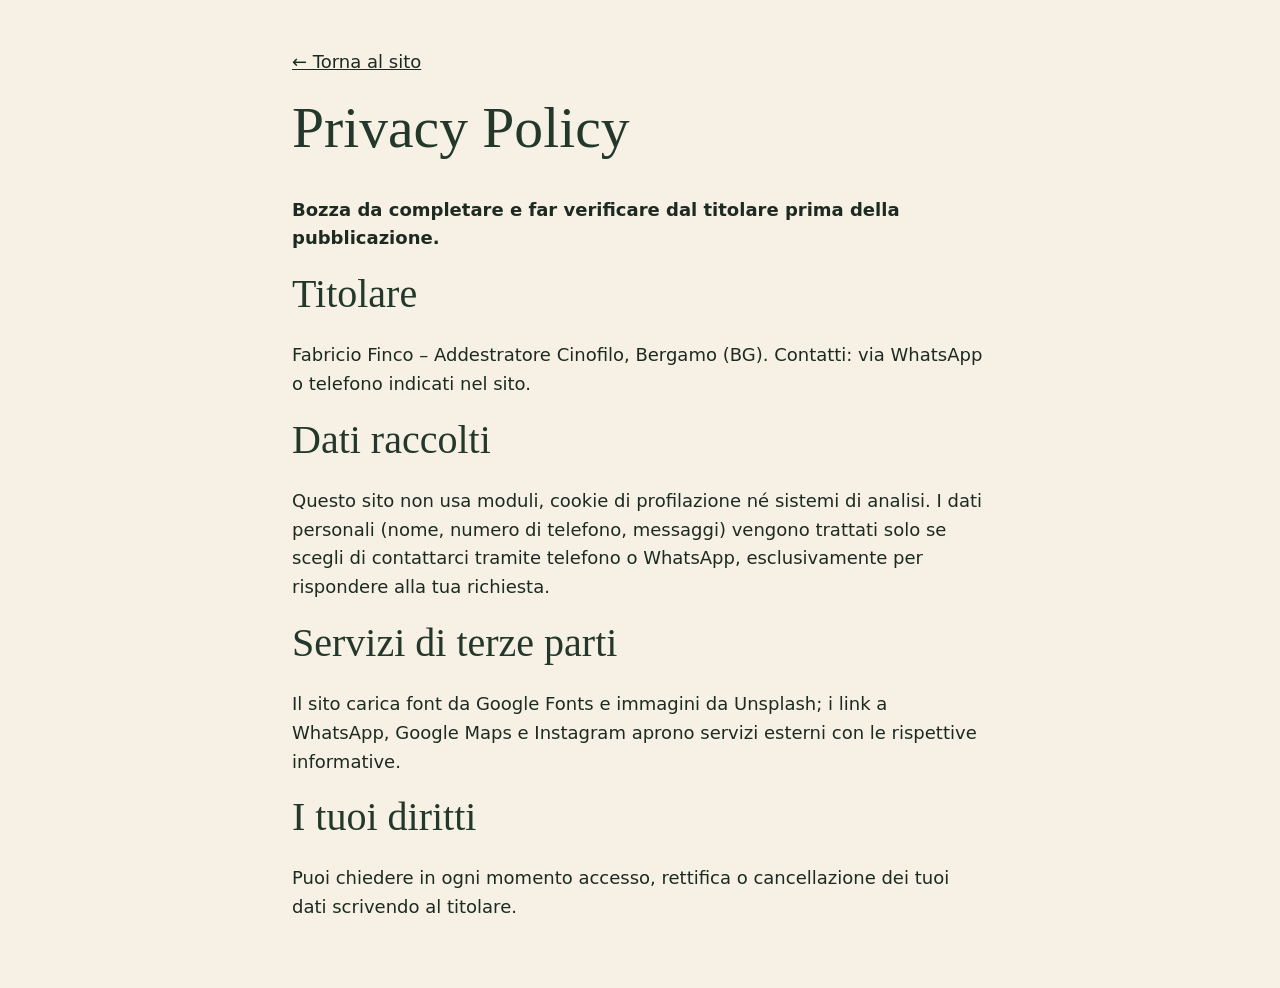
<file: privacy.html>
<!DOCTYPE html>
<html lang="it">
<head>
<meta charset="UTF-8">
<meta name="viewport" content="width=device-width, initial-scale=1">
<meta name="robots" content="noindex">
<title>Privacy Policy – Fabricio Finco Addestratore Cinofilo</title>
<link rel="stylesheet" href="style.css">
</head>
<body style="padding-bottom:0">
<main class="wrap" style="padding-block:48px;max-width:760px">
  <p><a href="index.html">← Torna al sito</a></p>
  <h1>Privacy Policy</h1>
  <p><strong>Bozza da completare e far verificare dal titolare prima della pubblicazione.</strong></p>
  <h2>Titolare</h2>
  <p>Fabricio Finco – Addestratore Cinofilo, Bergamo (BG). Contatti: via WhatsApp o telefono indicati nel sito.</p>
  <h2>Dati raccolti</h2>
  <p>Questo sito non usa moduli, cookie di profilazione né sistemi di analisi. I dati personali (nome, numero di telefono, messaggi) vengono trattati solo se scegli di contattarci tramite telefono o WhatsApp, esclusivamente per rispondere alla tua richiesta.</p>
  <h2>Servizi di terze parti</h2>
  <p>Il sito carica font da Google Fonts e immagini da Unsplash; i link a WhatsApp, Google Maps e Instagram aprono servizi esterni con le rispettive informative.</p>
  <h2>I tuoi diritti</h2>
  <p>Puoi chiedere in ogni momento accesso, rettifica o cancellazione dei tuoi dati scrivendo al titolare.</p>
</main>
</body>
</html>
</file>
<file: style.css>
/* ===== Token ===== */
:root{
  --pine:#23382b; --pine-2:#2f4a38; --leaf:#5c7a4a; --leash:#8a5a36;
  --cream:#f6f1e4; --cream-2:#ece5d0; --ink:#1d2a21; --muted:#55645a;
  --wa:#25d366; --wa-dark:#128c4a;
  --radius:20px; --header-h:68px;
  --serif:"Young Serif",Georgia,"Times New Roman",serif;
  --sans:"Figtree",system-ui,-apple-system,"Segoe UI",Roboto,sans-serif;
}
*,*::before,*::after{box-sizing:border-box}
html{scroll-behavior:smooth;-webkit-text-size-adjust:100%}
body{margin:0;font-family:var(--sans);font-size:1.0625rem;line-height:1.6;color:var(--ink);background:var(--cream);padding-bottom:calc(76px + env(safe-area-inset-bottom,0px))}
img{max-width:100%;display:block}
a{color:inherit}
h1,h2,h3{font-family:var(--serif);font-weight:400;line-height:1.15;margin:0 0 .6em;color:var(--pine)}
h1{font-size:clamp(2.1rem,8.2vw,3.6rem)}
h2{font-size:clamp(1.7rem,6vw,2.5rem)}
h3{font-size:1.35rem}
p{margin:0 0 1em}
:focus-visible{outline:3px solid var(--leash);outline-offset:3px;border-radius:6px}
.wrap{width:100%;max-width:1120px;margin-inline:auto;padding-inline:20px}
.skip{position:absolute;left:-999px;top:8px;background:var(--pine);color:#fff;padding:10px 14px;border-radius:8px;z-index:100}
.skip:focus{left:8px}
section[id]{scroll-margin-top:var(--header-h)}

/* ===== Bottoni ===== */
.btn{display:inline-flex;align-items:center;justify-content:center;gap:10px;min-height:52px;padding:14px 22px;border-radius:999px;font-weight:700;font-size:1rem;line-height:1.2;text-decoration:none;text-align:center;border:2px solid transparent;transition:transform .15s,background-color .15s,box-shadow .15s;-webkit-tap-highlight-color:transparent}
.btn svg{width:22px;height:22px;flex:none}
.btn:active{transform:scale(.97)}
.btn-lg{min-height:58px;font-size:1.05rem}
.btn-wa{background:var(--wa);color:#08331b;box-shadow:0 6px 18px rgba(37,211,102,.3)}
.btn-wa:hover{background:#3be07b}
.btn-ghost{border-color:var(--pine);color:var(--pine)}
.btn-ghost:hover{background:var(--pine);color:var(--cream)}
.btn-solid{background:var(--pine);color:var(--cream)}
.btn-solid:hover{background:var(--pine-2)}
.btn-ghost-dark{border-color:var(--pine);color:var(--pine);background:transparent}
.btn-ghost-dark:hover{background:var(--pine);color:var(--cream)}

/* ===== Header + menu ===== */
.site-header{position:sticky;top:0;z-index:50;background:rgba(246,241,228,.94);-webkit-backdrop-filter:blur(10px);backdrop-filter:blur(10px);border-bottom:1px solid rgba(35,56,43,.1)}
.bar{display:flex;align-items:center;justify-content:space-between;min-height:var(--header-h)}
.brand{display:flex;align-items:center;gap:10px;text-decoration:none;color:var(--pine)}
.brand-mark{width:34px;height:34px;color:var(--leash);flex:none}
.brand-text{display:flex;flex-direction:column;line-height:1.15}
.brand-text strong{font-family:var(--serif);font-weight:400;font-size:1.15rem}
.brand-text small{font-size:.78rem;color:var(--muted);font-weight:500}
.burger{width:48px;height:48px;border:0;background:transparent;display:grid;place-content:center;gap:6px;cursor:pointer;border-radius:12px;-webkit-tap-highlight-color:transparent}
.burger span{display:block;width:26px;height:3px;border-radius:3px;background:var(--pine);transition:transform .3s,opacity .2s}
.burger[aria-expanded="true"] span:nth-child(1){transform:translateY(9px) rotate(45deg)}
.burger[aria-expanded="true"] span:nth-child(2){opacity:0}
.burger[aria-expanded="true"] span:nth-child(3){transform:translateY(-9px) rotate(-45deg)}
.menu{position:absolute;left:0;right:0;top:100%;background:var(--cream);display:flex;flex-direction:column;padding:8px 20px 22px;border-bottom:1px solid rgba(35,56,43,.12);box-shadow:0 18px 30px rgba(35,56,43,.14);opacity:0;visibility:hidden;transform:translateY(-10px);transition:opacity .28s ease,transform .28s ease,visibility 0s .28s}
.menu.open{opacity:1;visibility:visible;transform:none;transition:opacity .28s ease,transform .28s ease}
.menu a:not(.btn){display:flex;align-items:center;min-height:58px;font-family:var(--serif);font-size:1.4rem;text-decoration:none;color:var(--pine);border-bottom:1px solid rgba(35,56,43,.1)}
.menu-cta{margin-top:18px}

/* ===== Hero ===== */
.hero{position:relative;overflow:hidden;padding:28px 0 56px}
.leash{position:absolute;inset:0;width:100%;height:100%;pointer-events:none}
.leash path{fill:none;stroke:var(--leash);stroke-width:3;stroke-linecap:round;stroke-dasharray:3 11;opacity:.55}
.hero-grid{position:relative;display:grid;gap:30px}
.lead{font-size:1.15rem;color:var(--muted);max-width:34em}
.hero-actions{display:grid;gap:12px;margin-top:26px}
.arch{margin:0;aspect-ratio:4/5;max-height:560px;width:100%;border-radius:999px 999px 28px 28px;overflow:hidden;background:var(--cream-2) url("assets/paw-bg.svg") center/42% no-repeat;box-shadow:0 22px 40px rgba(35,56,43,.2);justify-self:center}
.arch img{width:100%;height:100%;object-fit:cover}

/* ===== Sezioni ===== */
.section{padding:64px 0}
.section-intro{color:var(--muted);max-width:36em;margin-bottom:32px}

/* Servizi */
.services{display:grid;gap:28px}
.service{background:#fff;border-radius:var(--radius);overflow:hidden;box-shadow:0 10px 28px rgba(35,56,43,.1);display:flex;flex-direction:column}
.ph{margin:0;aspect-ratio:4/3;background:var(--cream-2) url("assets/paw-bg.svg") center/28% no-repeat}
.ph img{width:100%;height:100%;object-fit:cover}
.service-body{padding:24px 22px 26px;display:flex;flex-direction:column;align-items:flex-start;flex:1}
.ico{width:38px;height:38px;color:var(--leash);margin-bottom:10px}
.service-body p{color:var(--muted)}
.more{font:inherit;font-weight:700;color:var(--pine);background:none;border:0;padding:12px 0;min-height:48px;cursor:pointer;display:inline-flex;align-items:center;gap:10px}
.more::after{content:"";width:9px;height:9px;border-right:2.5px solid currentColor;border-bottom:2.5px solid currentColor;transform:rotate(45deg) translateY(-2px);transition:transform .25s}
.more[aria-expanded="true"]::after{transform:rotate(-135deg)}
.detail{display:grid;grid-template-rows:0fr;transition:grid-template-rows .3s ease;width:100%}
.detail>ul{overflow:hidden;margin:0;padding:0 0 0 1.1em;color:var(--ink)}
.detail.open{grid-template-rows:1fr}
.detail li{margin:.3em 0}
.wa-link{margin-top:auto;padding-top:14px;display:inline-flex;align-items:center;min-height:48px;font-weight:700;color:var(--wa-dark);text-decoration:underline;text-underline-offset:4px}

/* Chi sono */
.about{background:var(--pine);color:var(--cream)}
.about h2{color:var(--cream)}
.about-grid{display:grid;gap:36px}
.about p{color:#dcd6c2;max-width:36em}
.values{list-style:none;margin:0;padding:0;display:grid;gap:0}
.values li{padding:18px 0;border-top:1px solid rgba(246,241,228,.25);display:grid;gap:4px}
.values li:last-child{border-bottom:1px solid rgba(246,241,228,.25)}
.values strong{font-family:var(--serif);font-weight:400;font-size:1.3rem;color:#fff}
.values span{color:#dcd6c2}

/* Contatti */
.contact-card{background:#fff;border-radius:var(--radius);padding:26px 22px;box-shadow:0 10px 28px rgba(35,56,43,.1)}
.place{display:flex;align-items:center;gap:10px;font-family:var(--serif);font-size:1.4rem;color:var(--pine);margin-bottom:20px}
.place svg{width:26px;height:26px;color:var(--leash)}
.contact-actions{display:grid;gap:12px}

/* Footer */
.footer{background:var(--cream-2);padding:40px 0 32px}
.foot{display:grid;gap:18px}
.foot p{margin:0}
.foot-brand{font-family:var(--serif);font-size:1.2rem;color:var(--pine)}
.foot-sub,.legal{color:var(--muted);font-size:.95rem}
.ig{display:inline-flex;align-items:center;gap:8px;min-height:44px;font-weight:700;text-decoration:none;color:var(--pine)}
.ig svg{width:24px;height:24px}
.legal a{display:inline-block;padding:6px 0}

/* Barra rapida mobile */
.quickbar{position:fixed;left:0;right:0;bottom:0;z-index:60;display:grid;grid-template-columns:1fr 1.4fr;gap:10px;padding:10px 12px calc(10px + env(safe-area-inset-bottom,0px));background:rgba(246,241,228,.96);-webkit-backdrop-filter:blur(8px);backdrop-filter:blur(8px);border-top:1px solid rgba(35,56,43,.14);box-shadow:0 -8px 22px rgba(35,56,43,.12)}
.qb{display:flex;align-items:center;justify-content:center;gap:9px;min-height:54px;border-radius:14px;font-weight:700;text-decoration:none;-webkit-tap-highlight-color:transparent}
.qb svg{width:24px;height:24px}
.qb:active{transform:scale(.97)}
.qb-call{background:var(--pine);color:var(--cream)}
.qb-wa{background:var(--wa);color:#08331b}

/* Animazione d'ingresso: il guinzaglio si disegna una volta */
@media (prefers-reduced-motion:no-preference){
  .leash path{stroke-dasharray:3 11;animation:fade 1.4s ease .2s both}
  @keyframes fade{from{opacity:0}to{opacity:.55}}
  .hero-copy{animation:rise .7s ease both}
  @keyframes rise{from{opacity:0;transform:translateY(14px)}to{opacity:1;transform:none}}
}
@media (prefers-reduced-motion:reduce){html{scroll-behavior:auto}*{transition-duration:.01ms!important}}

/* Schermi molto piccoli */
@media (max-width:360px){
  .brand-text small{display:none}
  .btn{padding-inline:16px}
}

/* ===== Tablet / desktop ===== */
@media (min-width:760px){
  body{padding-bottom:0;font-size:1.125rem}
  .wrap{padding-inline:32px}
  .burger{display:none}
  .menu{position:static;flex-direction:row;align-items:center;gap:28px;padding:0;background:none;border:0;box-shadow:none;opacity:1;visibility:visible;transform:none}
  .menu a:not(.btn){min-height:0;border:0;font-family:var(--sans);font-size:1rem;font-weight:600}
  .menu a:not(.btn):hover{text-decoration:underline;text-underline-offset:6px}
  .menu-cta{margin:0;min-height:46px;padding:10px 20px}
  .hero{padding:56px 0 88px}
  .hero-grid{grid-template-columns:1.15fr .85fr;align-items:center;gap:56px}
  .hero-actions{grid-template-columns:auto auto;justify-content:start}
  .services{grid-template-columns:repeat(3,1fr)}
  .about-grid{grid-template-columns:1.2fr 1fr;gap:64px;align-items:center}
  .contact-actions{grid-template-columns:repeat(3,auto);justify-content:start}
  .foot{grid-template-columns:1fr auto;align-items:center}
  .legal{grid-column:1/-1}
  .section{padding:96px 0}
  /* su desktop la barra diventa un tondo WhatsApp fluttante */
  .quickbar{left:auto;right:24px;bottom:24px;padding:0;background:none;border:0;box-shadow:none;display:block;-webkit-backdrop-filter:none;backdrop-filter:none}
  .qb-call{display:none}
  .qb-wa{width:auto;padding:0 24px;min-height:58px;border-radius:999px;box-shadow:0 10px 26px rgba(18,140,74,.4)}
}
</file>
